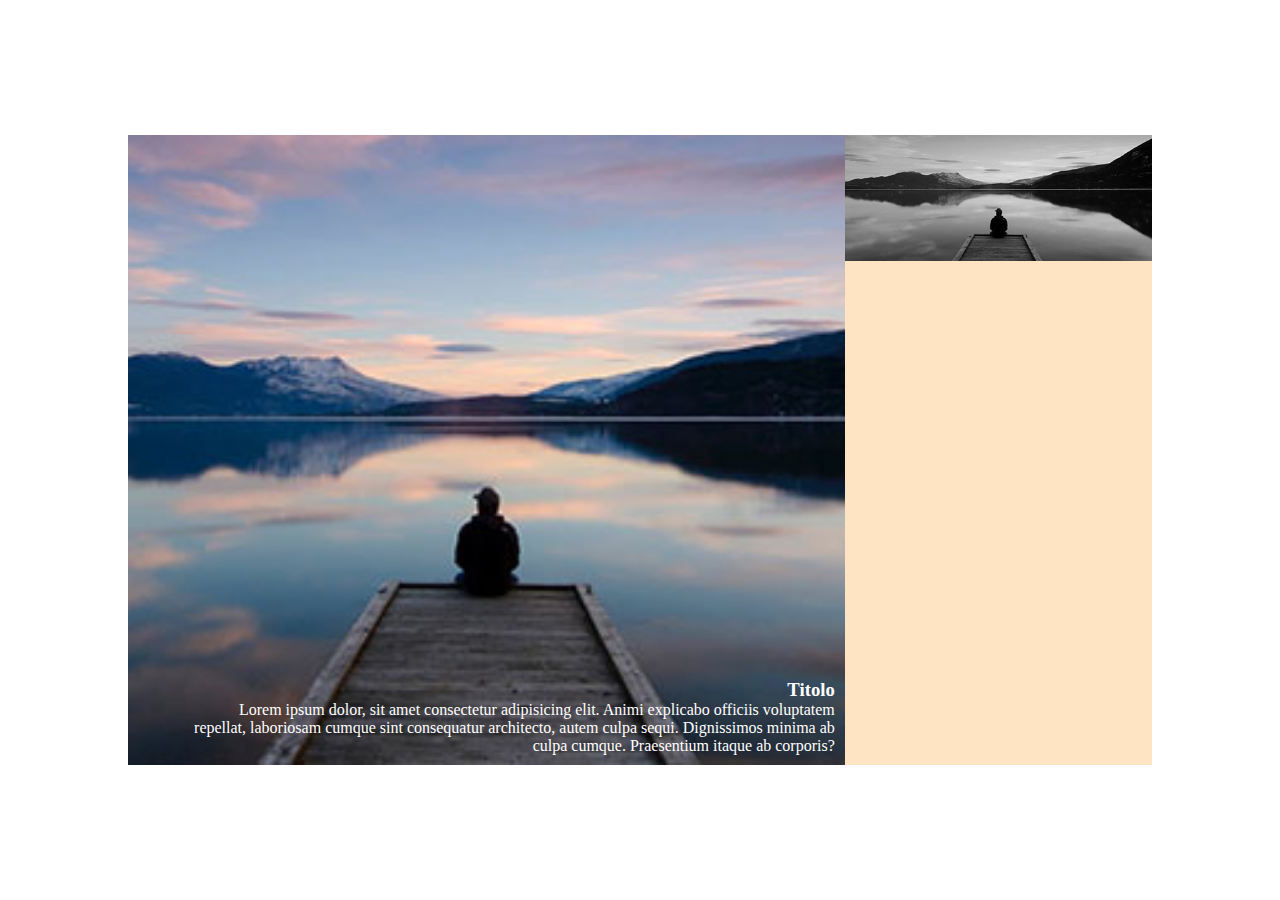
<file: MILESTONE 1/index.html>
<!DOCTYPE html>
<html lang="en">
<head>
    <meta charset="UTF-8">
    <meta http-equiv="X-UA-Compatible" content="IE=edge">
    <meta name="viewport" content="width=device-width, initial-scale=1.0">
    <title>Document</title>

    <link rel="stylesheet" href="https://cdnjs.cloudflare.com/ajax/libs/font-awesome/5.15.4/css/all.min.css" integrity="sha512-1ycn6IcaQQ40/MKBW2W4Rhis/DbILU74C1vSrLJxCq57o941Ym01SwNsOMqvEBFlcgUa6xLiPY/NS5R+E6ztJQ==" crossorigin="anonymous" referrerpolicy="no-referrer" />

    <link rel="stylesheet" href="css/style.css">
</head>
<body>
    <div class="app-container">
        <div class="slider">
            <div class="big-image">
                <div class="img-container">
                    <div class="single-img active">
                        <img src="img/01.jpg" alt="Lake">
                        <div class="single-img-text">
                            <h3>Titolo</h3>
                            <p>Lorem ipsum dolor, sit amet consectetur adipisicing elit. Animi explicabo officiis voluptatem repellat, laboriosam cumque sint consequatur architecto, autem culpa sequi. Dignissimos minima ab culpa cumque. Praesentium itaque ab corporis?</p>
                        </div>
                    </div>
                    <div class="single-img">
                        <img src="img/01.jpg" alt="Lake">
                        <div class="single-img-text">
                            <h3>Titolo</h3>
                            <p>Lorem ipsum dolor, sit amet consectetur adipisicing elit. Animi explicabo officiis voluptatem repellat, laboriosam cumque sint consequatur architecto, autem culpa sequi. Dignissimos minima ab culpa cumque. Praesentium itaque ab corporis?</p>
                        </div>
                    </div>
                    <div class="single-img">
                        <img src="img/01.jpg" alt="Lake">
                        <div class="single-img-text">
                            <h3>Titolo</h3>
                            <p>Lorem ipsum dolor, sit amet consectetur adipisicing elit. Animi explicabo officiis voluptatem repellat, laboriosam cumque sint consequatur architecto, autem culpa sequi. Dignissimos minima ab culpa cumque. Praesentium itaque ab corporis?</p>
                        </div>
                    </div>
                </div>
            </div>
            <div class="thumbs">
                <div class="thumbs-img">
                    <img src="img/01.jpg" alt="">
                </div>
                <div class="arrow top">
                    <a href="#">
                        <i class="fas fa-arrow-circle-up"></i>
                    </a>
                </div>
                <div class="arrow dwn">
                    <a href="#">
                        <i class="fas fa-arrow-circle-down"></i>
                    </a>
                </div>
            </div>
        </div>
    </div>
    <script type="text/javascript" src="js/script.js"></script>
</body>
</html>
</file>
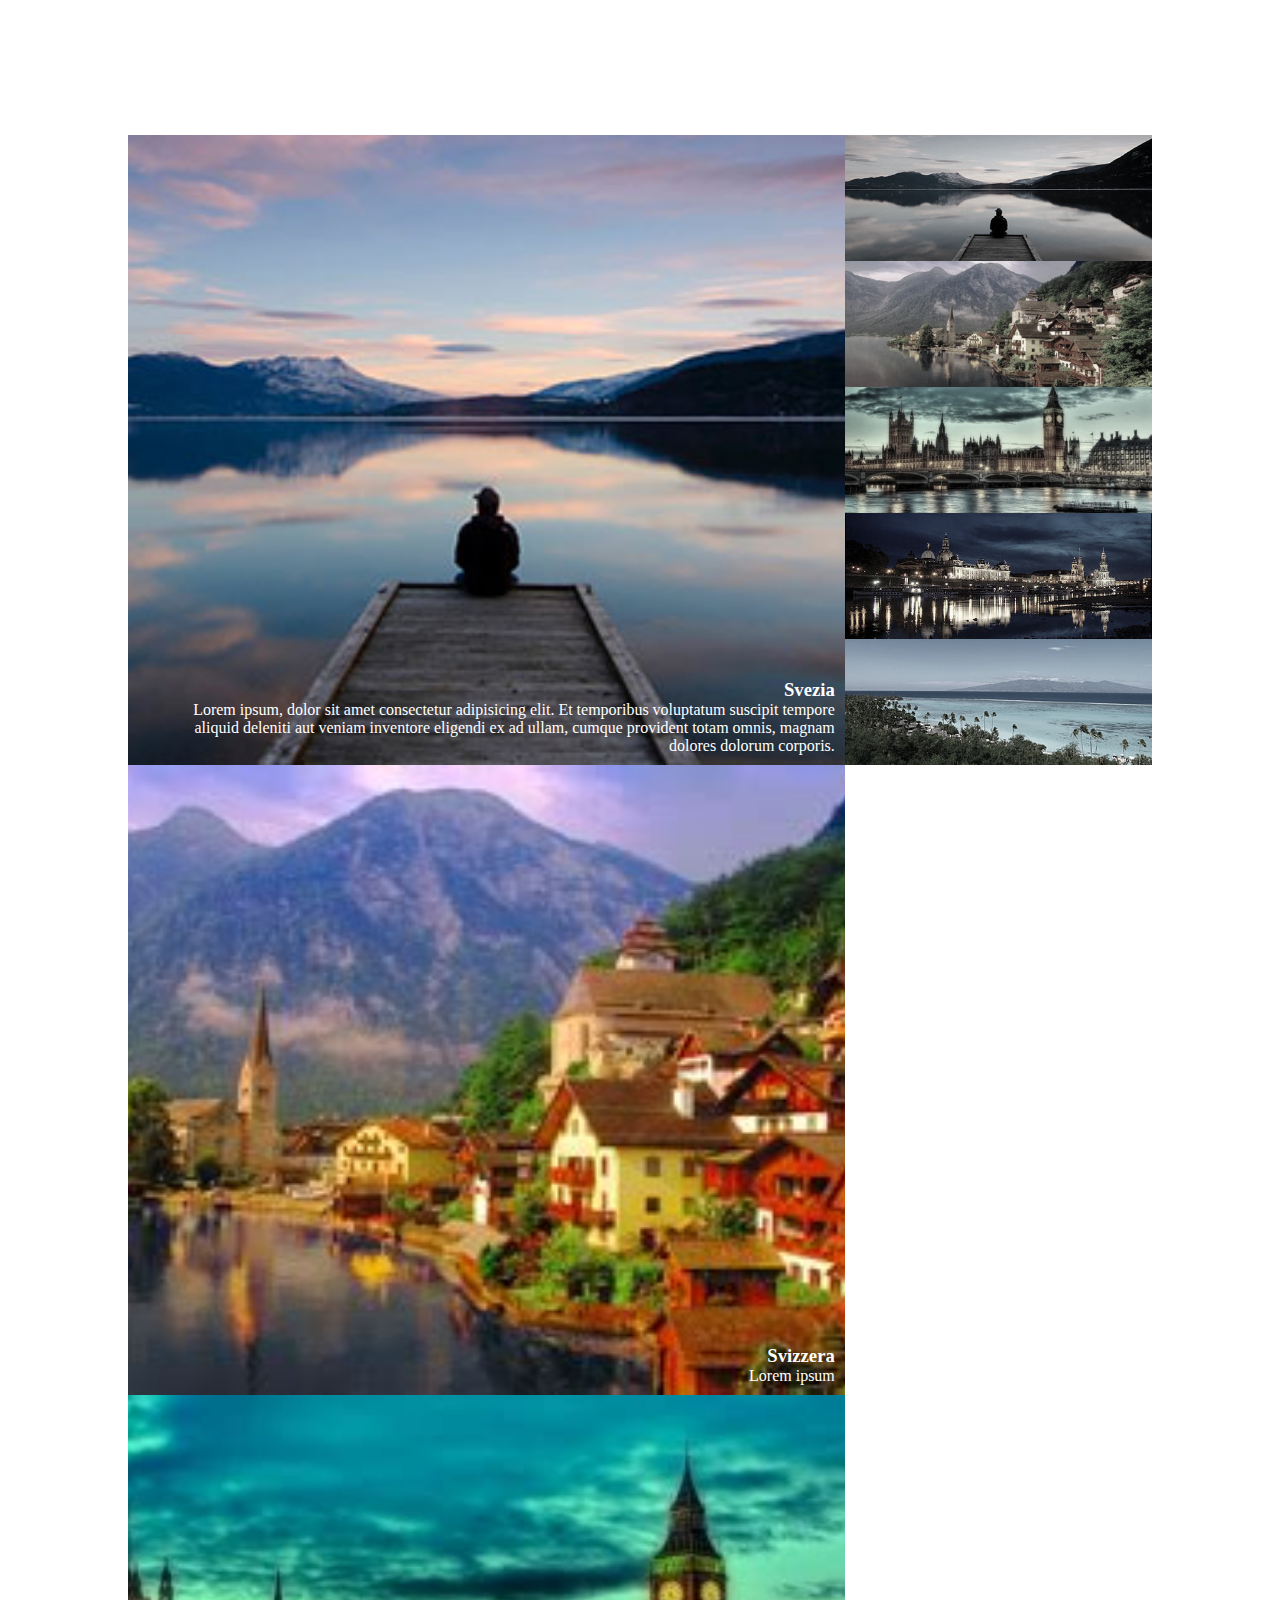
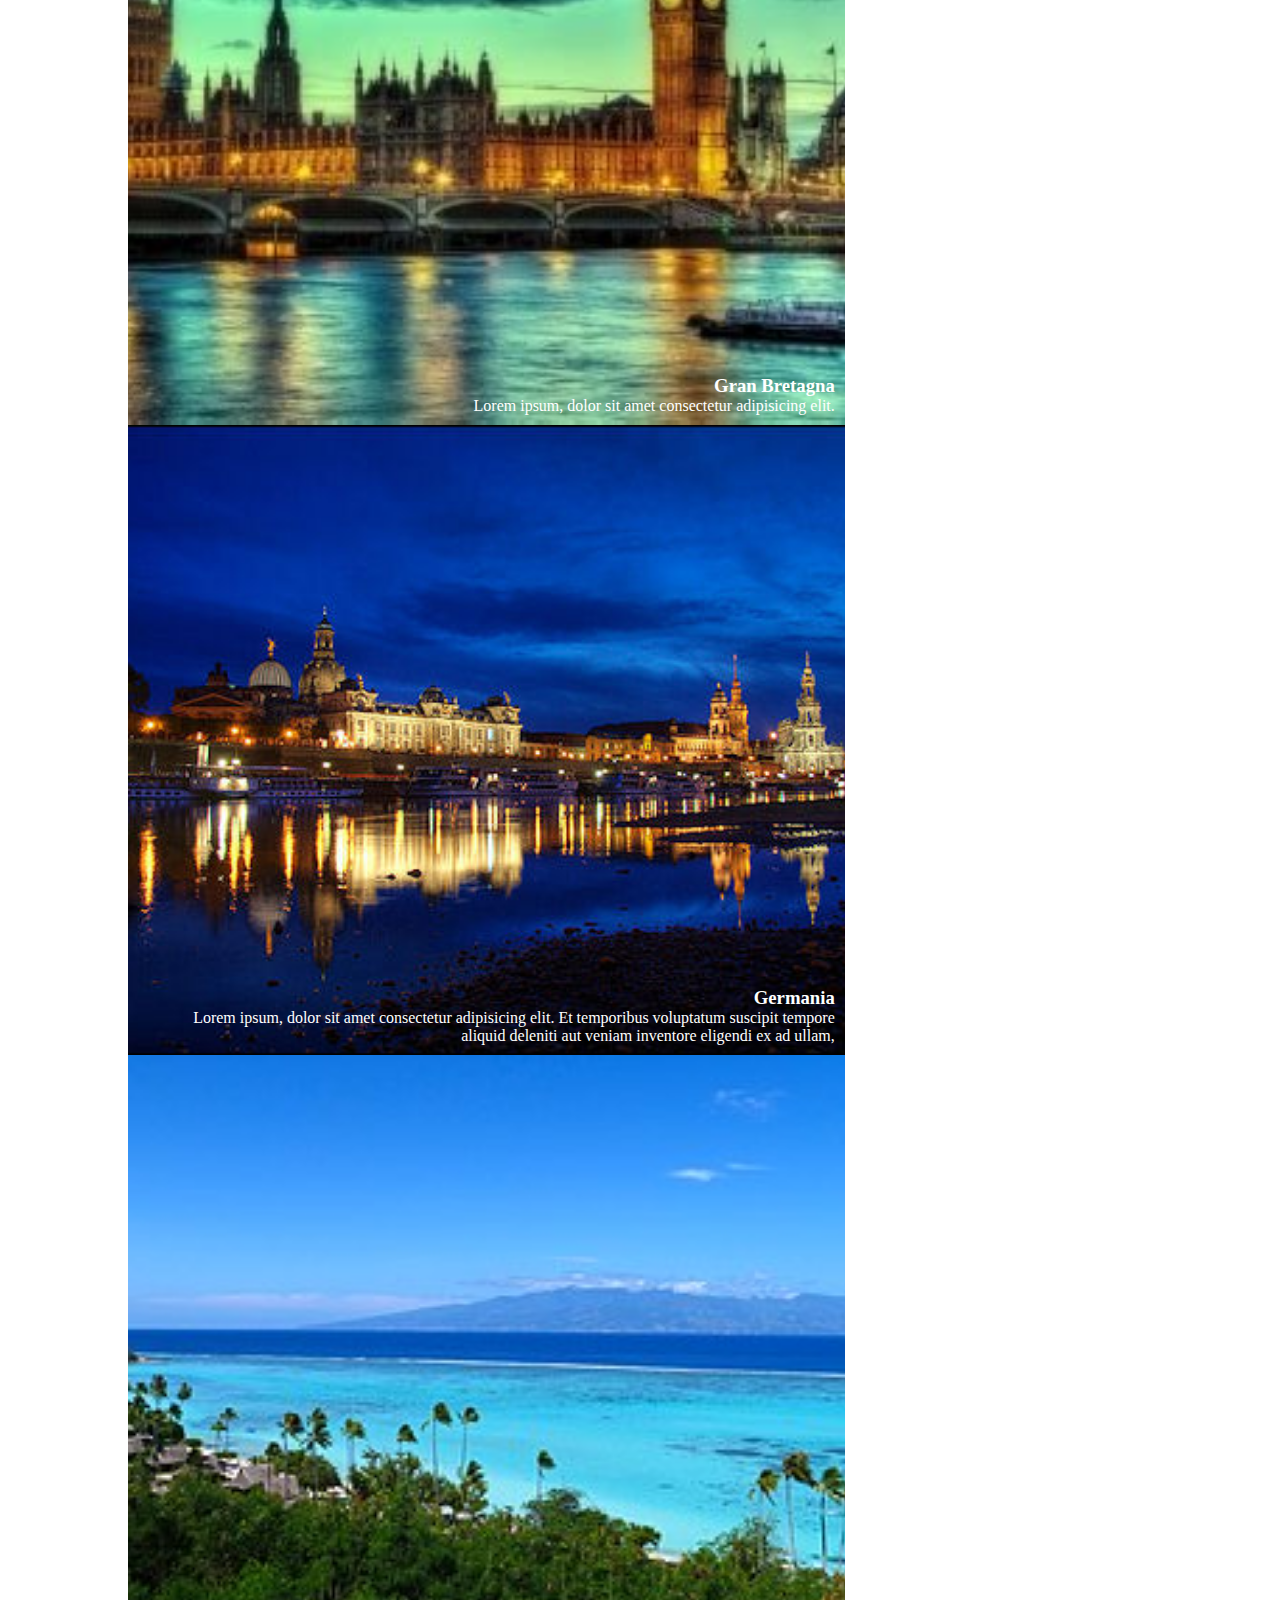
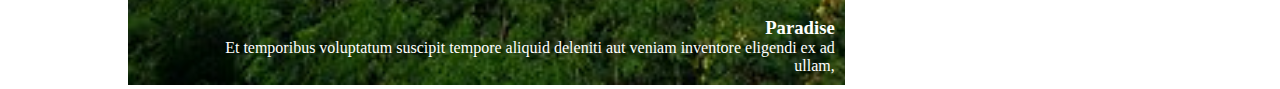
<file: MILESTONE 2/index.html>
<!DOCTYPE html>
<html lang="en">
<head>
    <meta charset="UTF-8">
    <meta http-equiv="X-UA-Compatible" content="IE=edge">
    <meta name="viewport" content="width=device-width, initial-scale=1.0">
    <title>Document</title>

    <link rel="stylesheet" href="https://cdnjs.cloudflare.com/ajax/libs/font-awesome/5.15.4/css/all.min.css" integrity="sha512-1ycn6IcaQQ40/MKBW2W4Rhis/DbILU74C1vSrLJxCq57o941Ym01SwNsOMqvEBFlcgUa6xLiPY/NS5R+E6ztJQ==" crossorigin="anonymous" referrerpolicy="no-referrer" />

    <link rel="stylesheet" href="css/style.css">
</head>
<body>
    <div class="app-container">
        <div class="slider">
            <div class="img-container">
            <!-- <div class="single-img active">
                    <img src="img/01.jpg" alt="Lake">
                    <div class="single-img-text">
                        <h3>Titolo</h3>
                        <p>Lorem ipsum dolor, sit amet consectetur adipisicing elit. Animi explicabo officiis voluptatem repellat, laboriosam cumque sint consequatur architecto, autem culpa sequi. Dignissimos minima ab culpa cumque. Praesentium itaque ab corporis?</p>
                    </div>
                </div> -->
            </div>
            <div class="thumbs">
                <div class="thumbs-img">
                    <!-- <div class="single-thumbs-img active">
                        <img src="img/01.jpg" alt="">
                    </div> -->
                </div>
                <div class="arrow top">
                    <a href="#">
                        <i class="fas fa-arrow-circle-up"></i>
                    </a>
                </div>
                <div class="arrow dwn">
                    <a href="#">
                        <i class="fas fa-arrow-circle-down"></i>
                    </a>
                </div>
            </div>
        </div>
    </div>
    <script type="text/javascript" src="js/script.js"></script>
</body>
</html>
</file>
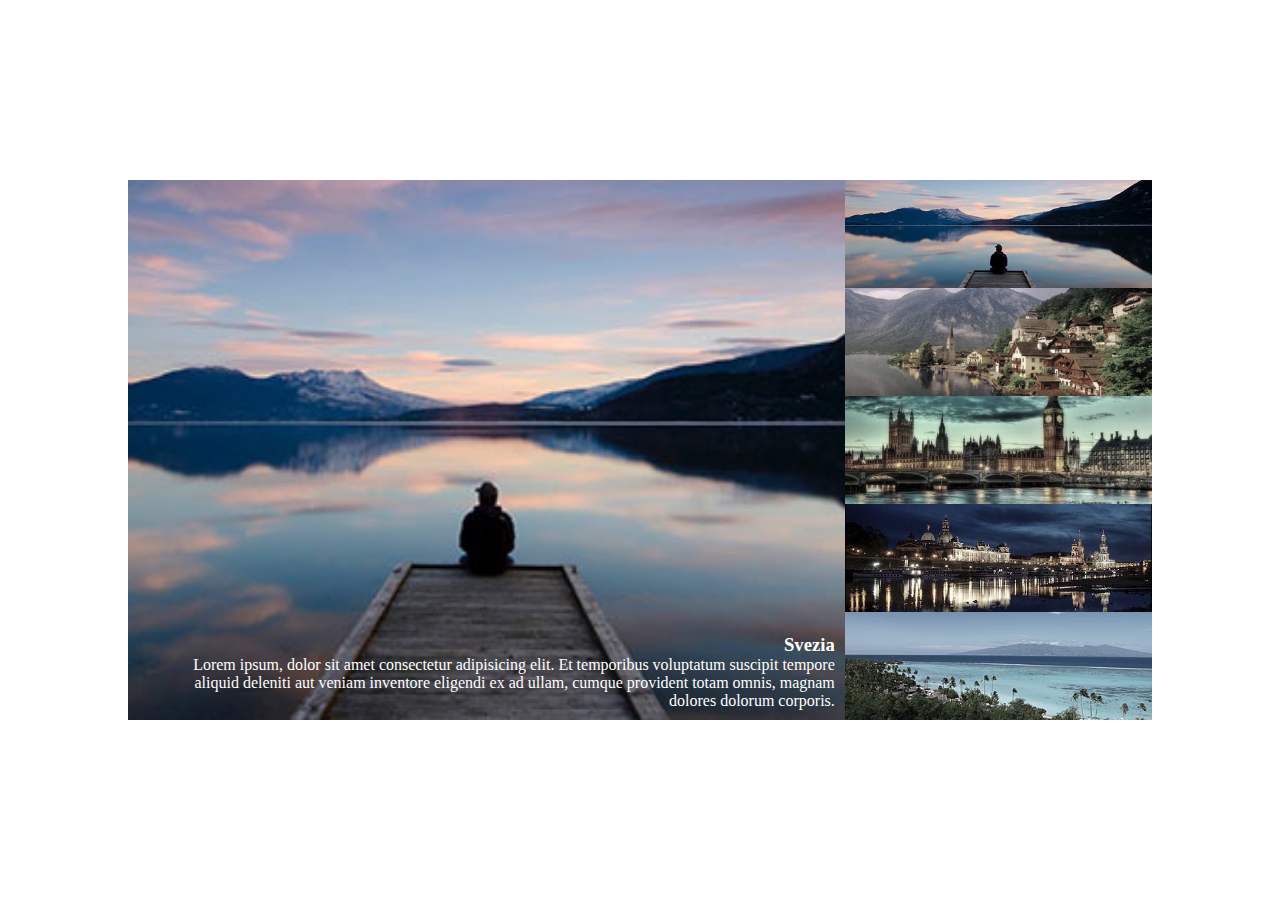
<file: MILESTONE 3/index.html>
<!DOCTYPE html>
<html lang="en">
<head>
    <meta charset="UTF-8">
    <meta http-equiv="X-UA-Compatible" content="IE=edge">
    <meta name="viewport" content="width=device-width, initial-scale=1.0">
    <title>Document</title>

    <link rel="stylesheet" href="https://cdnjs.cloudflare.com/ajax/libs/font-awesome/5.15.4/css/all.min.css" integrity="sha512-1ycn6IcaQQ40/MKBW2W4Rhis/DbILU74C1vSrLJxCq57o941Ym01SwNsOMqvEBFlcgUa6xLiPY/NS5R+E6ztJQ==" crossorigin="anonymous" referrerpolicy="no-referrer" />

    <link rel="stylesheet" href="css/style.css">
</head>
<body>
    <div class="app-container">
        <div class="slider">
            <div class="img-container">
            <!-- <div class="single-img active">
                    <img src="img/01.jpg" alt="Lake">
                    <div class="single-img-text">
                        <h3>Titolo</h3>
                        <p>Lorem ipsum dolor, sit amet consectetur adipisicing elit. Animi explicabo officiis voluptatem repellat, laboriosam cumque sint consequatur architecto, autem culpa sequi. Dignissimos minima ab culpa cumque. Praesentium itaque ab corporis?</p>
                    </div>
                </div> -->
            </div>
            <div class="thumbs">
                <div class="thumbs-img">
                    <!-- <div class="single-thumbs-img activegrey">
                        <img src="img/01.jpg" alt="">
                    </div> -->
                </div>
                <div class="arrow top">
                    <a href="#">
                        <i class="fas fa-arrow-circle-up"></i>
                    </a>
                </div>
                <div class="arrow dwn">
                    <a href="#">
                        <i class="fas fa-arrow-circle-down"></i>
                    </a>
                </div>
            </div>
        </div>
    </div>
    <script type="text/javascript" src="js/script.js"></script>
</body>
</html>
</file>
<file: MILESTONE 1/css/style.css>
/* RESET */
* {
    margin: 0;
    padding: 0;
    box-sizing: border-box;
}
/* COMMON */
.app-container {
    width: 100%;
    height: 100vh;
    display: flex;
    justify-content: center;
    align-items: center;
}
.slider {
    width: 80%;
    height: 70%;
    display: flex;

    /* TEST */
    background-color: antiquewhite;
}

/* BIG IMAGES */
.big-image {
    width: 70%;
    height: 100%;

    /* TEST */
    background-color: aquamarine;
}
.img-container {
    width: 100%;
    height: 100%;
}
.single-img {
    width: 100%;
    height: 100%;
    position: relative;
    display: none;
}
.single-img.active {
    display: block;
}
.single-img img {
    width: 100%;
    height: 100%;
    object-fit: cover;
}
.single-img-text {
    position: absolute;
    bottom: 10px;
    color: white;
    width: 90%;
    text-align: right;
    right: 10px;
}

/* THUMBS */
.thumbs {
    width: 30%;
    height: 100%;
    position: relative;

    /* TEST */
    background-color: bisque;
}
.thumbs-img {
    width: 100%;
    height: 20%;
    filter: grayscale(1);
}
.thumbs-img img {
    width: 100%;
    height: 100%;
    object-fit: cover;
}
.thumbs-img.active {
    filter: grayscale(0);
}
.arrow {
    position: absolute;
    left: 50%;
    transform: translateX(-50%);
}
.arrow a {
    text-decoration: none;
}
.arrow.top {
    top: 10px;
}
.arrow.dwn {
    bottom: 10px;
}
.arrow i {
    filter: invert(1);
    font-size: 25px;
    color: rgba(255, 255, 255, 0.2);
    display: none;
}
.thumbs:hover i {
    display: block;
}
</file>
<file: MILESTONE 2/css/style.css>
/* RESET */
* {
    margin: 0;
    padding: 0;
    box-sizing: border-box;
}
/* COMMON */
.app-container {
    width: 100%;
    height: 100vh;
    display: flex;
    justify-content: center;
    align-items: center;
}
.slider {
    width: 80%;
    height: 70%;
    display: flex;

    /* TEST */
    background-color: antiquewhite;
}

/* IMAGE CONTAINER */
.img-container {
    width: 70%;
    height: 100%;

    /* TEST */
    background-color: aquamarine;
}
.single-img {
    width: 100%;
    height: 100%;
    position: relative;
    display: none;
}
.single-img.active {
    display: block;
}
.single-img img {
    width: 100%;
    height: 100%;
    object-fit: cover;
}
.single-img-text {
    position: absolute;
    bottom: 10px;
    color: white;
    width: 90%;
    text-align: right;
    right: 10px;
}

/* THUMBS */
.thumbs {
    width: 30%;
    height: 100%;
    position: relative;

    /* TEST */
    background-color: bisque;
}
.thumbs-img {
    width: 100%;
    height: 20%;
}
.single-thumbs-img {
    width: 100%;
    height: 100%;
    filter: grayscale(0);
}
.single-thumbs-img img {
    width: 100%;
    height: 100%;
    object-fit: cover;
}
.single-thumbs-img.active {
    filter: grayscale(0.8);
}
.arrow {
    position: absolute;
    left: 50%;
    transform: translateX(-50%);
}
.arrow a {
    text-decoration: none;
}
.arrow.top {
    top: 10px;
}
.arrow.dwn {
    bottom: 10px;
}
.arrow i {
    filter: invert(1);
    font-size: 25px;
    color: rgba(255, 255, 255, 0.2);
    display: none;
}
.thumbs:hover i {
    display: block;
}
.thumbs i:hover {
    transition: 1s;
    color: rgba(255, 255, 255, 0.6);
}
</file>
<file: MILESTONE 3/css/style.css>
/* RESET */
* {
    margin: 0;
    padding: 0;
    box-sizing: border-box;
}
/* COMMON */
.app-container {
    width: 100%;
    height: 100vh;
    display: flex;
    justify-content: center;
    align-items: center;
}
.slider {
    width: 80%;
    height: 60%;
    display: flex;

    /* TEST */
    background-color: antiquewhite;
}

/* IMAGE CONTAINER */
.img-container {
    width: 70%;
    height: 100%;

    /* TEST */
    background-color: aquamarine;
}
.single-img {
    width: 100%;
    height: 100%;
    position: relative;
    display: none;
}
.single-img.active {
    display: block;
}
.single-img img {
    width: 100%;
    height: 100%;
    object-fit: cover;
}
.single-img-text {
    position: absolute;
    bottom: 10px;
    color: white;
    width: 90%;
    text-align: right;
    right: 10px;
}

/* THUMBS */
.thumbs {
    width: 30%;
    height: 100%;
    position: relative;

    /* TEST */
    background-color: bisque;
}
.thumbs-img {
    width: 100%;
    height: 20%;
}
.single-thumbs-img {
    width: 100%;
    height: 100%;
    filter: grayscale(0.7);
}
.single-thumbs-img img {
    width: 100%;
    height: 100%;
    object-fit: cover;
}
.single-thumbs-img.activegrey {
    filter: grayscale(0);
}
.arrow {
    position: absolute;
    left: 50%;
    transform: translateX(-50%);
}
.arrow a {
    text-decoration: none;
}
.arrow.top {
    top: 10px;
}
.arrow.dwn {
    bottom: 10px;
}
.arrow i {
    filter: invert(1);
    font-size: 25px;
    color: rgba(255, 255, 255, 0.2);
    display: none;
}
.thumbs:hover i {
    display: block;
}
.thumbs i:hover {
    transition: 1s;
    color: rgba(255, 255, 255, 0.6);
}
</file>
